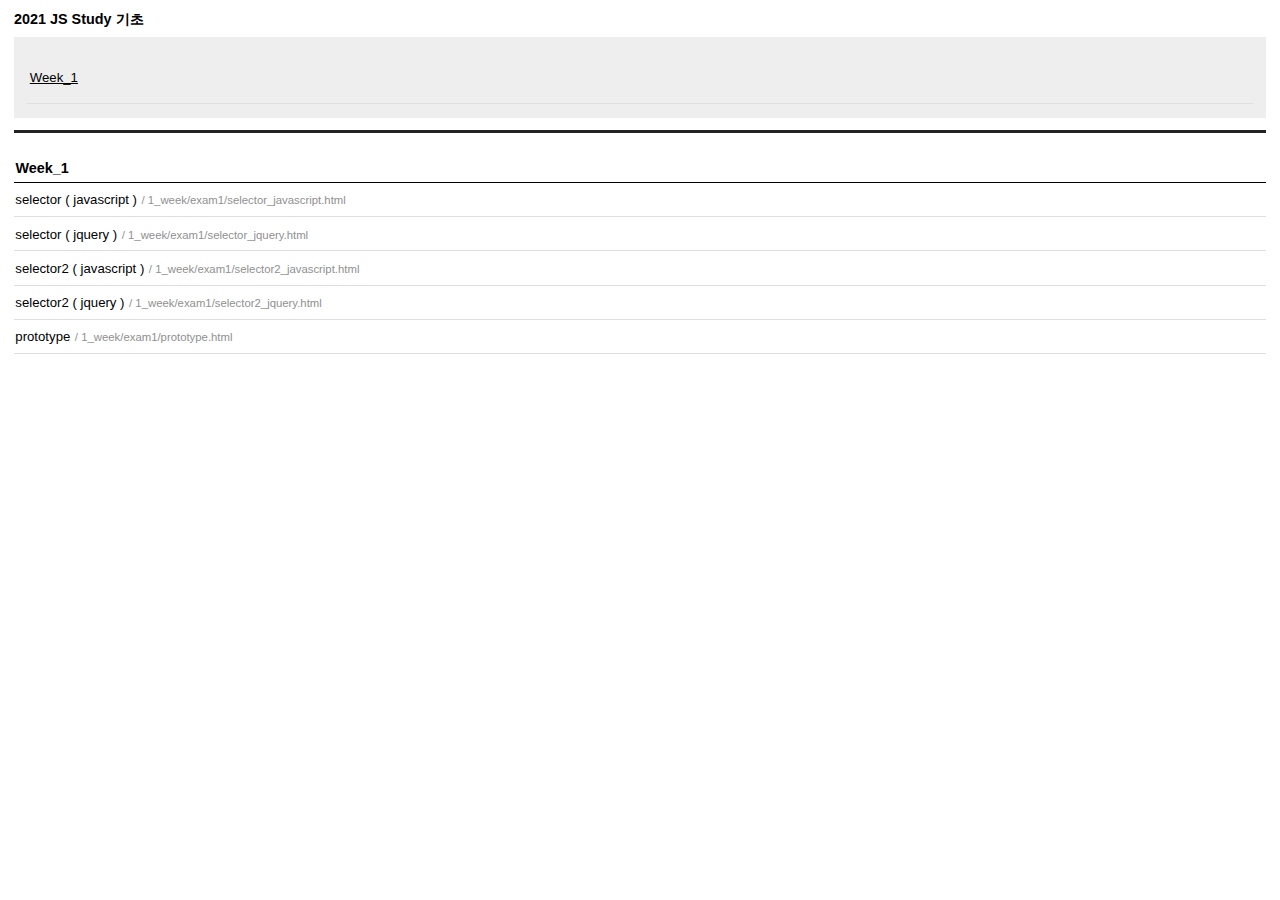
<file: index.html>
<!DOCTYPE html>
<html lang="ko">
<head>
    <meta charset="utf-8">
    <meta name="viewport" content="width=device-width,initial-scale=1.0,minimum-scale=1.0,maximum-scale=1.0,user-scalable=no">
    <title>2021 JS Study 기초</title>
<!--[if lt IE 9]>
<script type="text/javascript">
document.createElement("section");
document.createElement("nav");
document.createElement("article");
document.createElement("aside");
document.createElement("hgroup");
document.createElement("header");
document.createElement("footer");
</script>
<![endif]-->
<style>
@charset "utf-8";
body,p,h1,h2,h3,h4,h5,h6,ul,ol,li,dl,dt,dd,table,th,td,form,fieldset,legend,input,textarea,button,select{margin:0;padding:0}
body,input,textarea,select,button,table{font-size:12px;font-family:'나눔고딕',NanumGothic,'맑은 고딕','Malgun Gothic','돋움',Dotum,'굴림',Gulim,Helvetica;line-height:1.25em}
body.s,.s input,.s textarea,.s select,.s button,.s table{font-family:Helvetica}
body{position:relative;background-color:#f4f4f4;color:#000;-webkit-text-size-adjust:none}
img,fieldset{border:0}
ul,ol{list-style:none}
em,address,i{font-style:normal}
a{color:#000;text-decoration:none}
table{border-collapse:collapse}
hr{display:none !important}
.u_hc{visibility:hidden;overflow:hidden;position:absolute;left:-999em;width:0;height:0;font-size:0;line-height:0}
.u_vc,.u_skip{position:absolute;*left:-9999em;z-index:-1;font-size:4px;line-height:1px;color:transparent}
#ct{clear:both;width:100%;background-color:#fff}
#ct:after{display:block;clear:both;height:1px;margin-top:-1px;content:''}
body{padding:0 14px 30px;background-color:#fff;word-wrap:break-word;word-break:break-all}
header{padding:1em 0;border-bottom:3px solid #222}
.hd_h1{font-size:1.2em}
.hd_svc{display:block;position:absolute;top:0;right:4px;width:3em;padding:.8em 24px .7em .6em;background:url(http://static.naver.com/www/m/cm/im/bu_lk.gif) no-repeat 100% 50%;font-size:.86em;line-height:1.1em;color:#666}
.hd_wr{white-space:nowrap}
.sec_h{clear:both;padding:2em .1em .4em;border-bottom:1px solid #000;font-size:1.2em}
.sec_h2{clear:both;padding:1em .1em .4em;border-bottom:1px dotted #888;font-size:1em}
.sec_h2::before{display:inline-block;margin-right:.25em;border:2px solid transparent;border-left-color:#000;vertical-align:3px;content:''}
.status{display:inline-block;margin-left:7px;font-size:.75em;font-weight:bold;color:#ff00d8;vertical-align:top;text-decoration:underline}
ul{font-size:1.1em}
li{padding:.7em .1em .6em;border-bottom:1px solid #dfdfdf}
li a{display:block;background:url(http://static.naver.com/www/m/cm/im/bu_lk.gif) no-repeat 100% 50%;_zoom:1}
.lidv{margin-top:1px;border-top:1px solid #dfdfdf}
li span{margin-left:.4em;font-size:.86em;color:#909090}
li em{color:#c60000}
li i{font-weight:bold;color:#3399cc}
li i:before,li b:before{display:inline-block;content:'('}
li i:after,li b:after{display:inline-block;content:')'}
li b{font-weight:normal;font-size:.9em;color:#999900}
ul ul{margin-top:8px;padding-left:2.5em;border-top:1px solid #eee;font-size:1em}
ul ul li:last-child{border-bottom:0}
li li{padding-right:0;border-color:#eee}
footer{clear:both;margin:2.5em 0 4em;padding:6px 2px 2px;background:#f4f4f4;font-size:.86em;line-height:1.6em;color:#333;text-align:center}
dt,dd{display:inline;color:#333}
dt:after{display:inline;content:': '}
dd:last-of-type{display:block;color:#aaa}
.ft_a{display:inline-block;padding:2px 2px 5px;color:#16d;letter-spacing:-1px;text-decoration:underline}
.gu_table{width:100%;border-collapse:collapse}
.gu_table caption{padding:.7em 0 .6em .1em;text-align:left}
.gu_table th,.gu_table td{height:2em;padding:.1em .6em;border:1px solid #ddd;text-align:center}
.gu_table thead th{width:5em;background:#f1f1f1}
.gu_table thead th.gu_mc{width:auto}
.gu_table tbody th{color:#000}
.gu_table tbody td{color:#06e}
.gu_table tbody td.gu_mc{text-align:left}
.gu_ept{color:#ccc}
.top_menu{margin-top:10px;background:#eee;padding:1em}
.top_menu a{background:none;text-decoration:underline;padding:0.8em}
.top_menu a:first-child{padding-left:.1em}
.top{right:14px;position:absolute;color:red;font-size:11px;font-weight:bold}
.hivelab-dev,.label_new,.highlight-dev{display:inline-block;background:#000;color:#fff;margin-left:5px;padding:0 4px;border-radius:3px;font-weight:bold;font-size:10px;text-transform:uppercase;}
.label_new{background:red}
.react{background:#20232a;color:#61dbfb}
</style>
</head>
<body>
    <header role="banner">
        <h1 class="hd_h1">2021 JS Study 기초</h1>
        <ul class="top_menu">
        <li><a href="#week_1">Week_1</a></li>
        </ul>
    </header>
    <hr>
    <div id="ct">
        <section role="main">
            <h2 id="week_1" class="sec_h">Week_1</h2>
            <ul>
                <li><a href="1_week/exam1/selector_javascript.html">selector ( javascript )<span>/ 1_week/exam1/selector_javascript.html</span></a></li>
                <li><a href="1_week/exam1/selector_jquery.html">selector ( jquery )<span>/ 1_week/exam1/selector_jquery.html</span></a></li>
                <li><a href="1_week/exam1/selector2_javascript.html">selector2 ( javascript )<span>/ 1_week/exam1/selector2_javascript.html</span></a></li>
                <li><a href="1_week/exam1/selector2_jquery.html">selector2 ( jquery )<span>/ 1_week/exam1/selector2_jquery.html</span></a></li>
                <li><a href="1_week/exam1/prototype.html">prototype<span>/ 1_week/exam1/prototype.html</span></a></li>
            </ul>
        </section>
    </div>
</body>
</html>
</file>
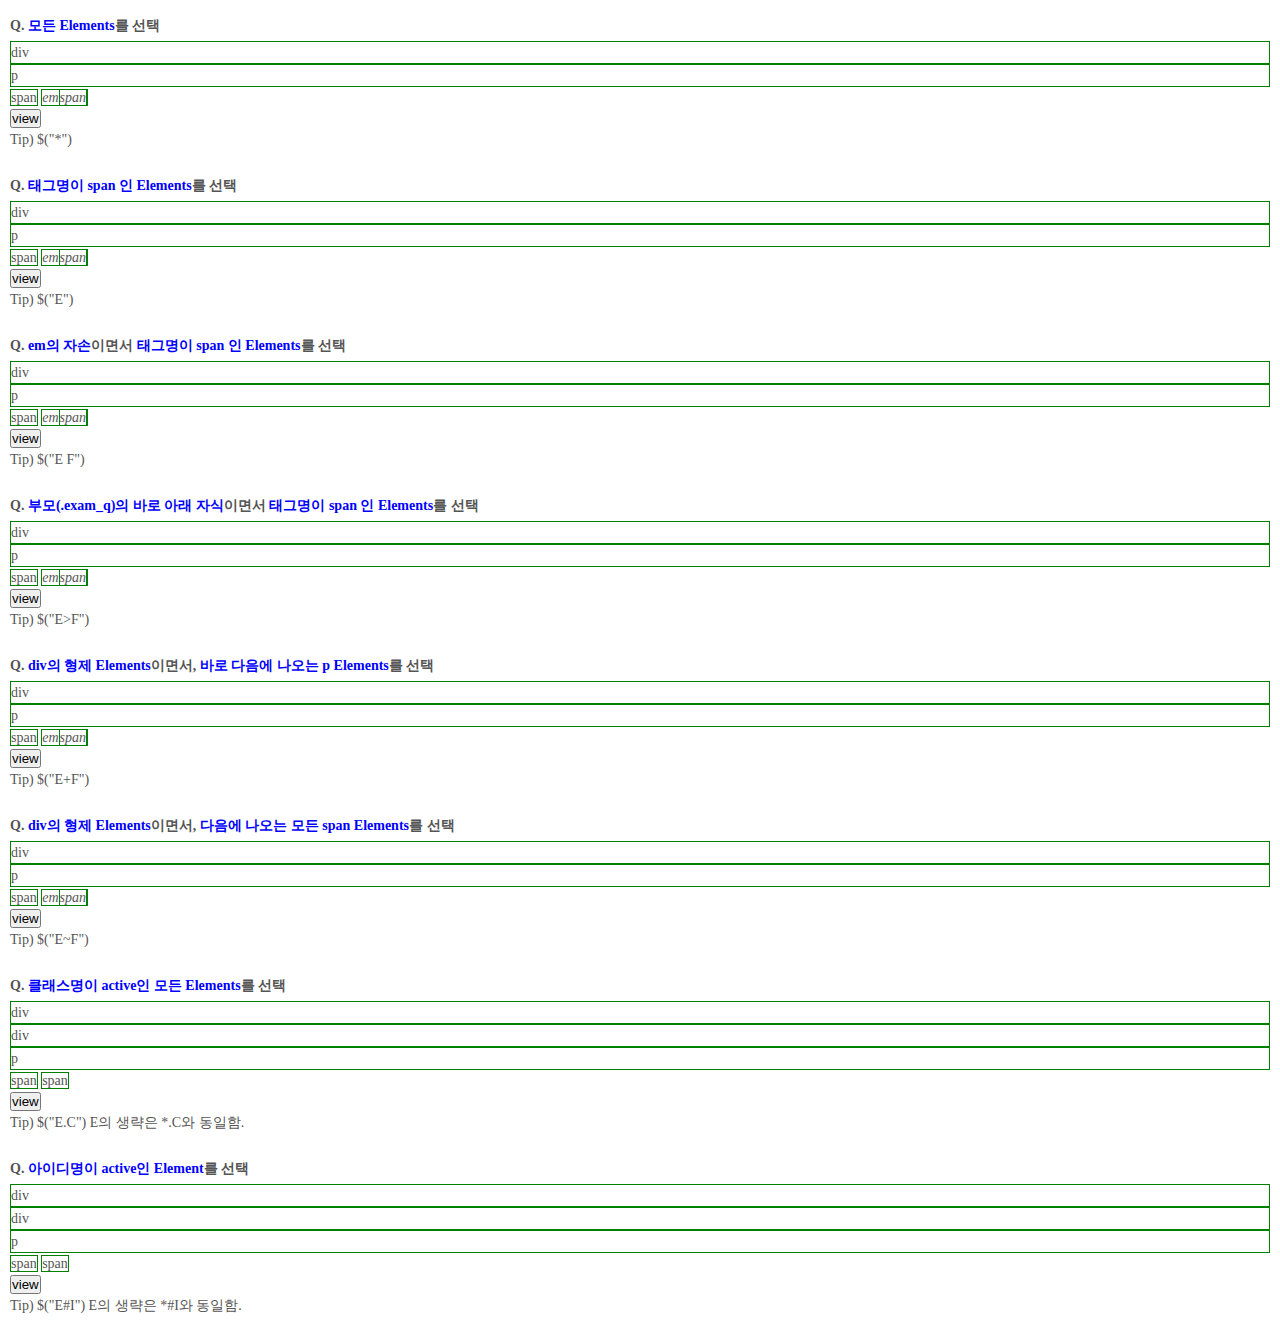
<file: 0_original/exam1/selector.html>
<!DOCTYPE html>
<html lang="ko">
<head>
<meta charset="utf-8">
<title>exam</title>
<link rel="stylesheet" href="common.css" />
<!-- <script src="http://code.jquery.com/jquery-latest.js"></script> jQuery library-->
<script>
// jQuery default
// $(document).ready(function(){

// });
// $(function(){

// });


// jQuery code
// $(function(){
// 	var examObj1 = $('.exam_wrap:eq(0)');
// 	examObj1.find('button').on('click', function(){
// 		examObj1.find('.exam_q *').css('background','yellow');
// 	});
// });

// javascript code
window.onload = function(){
	var examObj1 = document.getElementsByClassName('exam_wrap')[0];
	examObj1.getElementsByTagName('button')[0].onclick = function(){
		var examChild = examObj1.getElementsByClassName('exam_q')[0].querySelectorAll('*');
		for(var i = 0; i < examChild.length; i++){
			examChild[i].style.backgroundColor = 'yellow';
		}
	};
}
</script>
</head>
<body>
<!-- wrapper [s] -->
<div id="wrapper">
	<!-- header [s] -->
	<div id="header">
	</div>
	<!-- header [e] -->
	<hr />
	<!-- container [s] -->
	<div id="container">
		<div class="exam_wrap">
			<h1>Q. <strong class="point">모든 Elements</strong>를 선택</h1>
			<div class="exam_q"><!-- 부모 -->
				<div>div</div>
				<p>p</p>
				<span>span</span>
				<em>em<span>span</span></em>
			</div>
			<button type="button">view</button>
			<p>Tip) $("*")</p>
		</div>
		<div class="exam_wrap">
			<h1>Q. <strong class="point">태그명이 span 인 Elements</strong>를 선택</h1>
			<div class="exam_q"><!-- 부모 -->
				<div>div</div>
				<p>p</p>
				<span>span</span>
				<em>em<span>span</span></em>
			</div>
			<button type="button">view</button>
			<p>Tip) $("E")</p>
		</div>
		<div class="exam_wrap">
			<h1>Q. <strong class="point">em의 자손</strong>이면서 <strong class="point">태그명이 span 인 Elements</strong>를 선택</h1>
			<div class="exam_q"><!-- 부모 -->
				<div>div</div>
				<p>p</p>
				<span>span</span>
				<em>em<span>span</span></em>
			</div>
			<button type="button">view</button>
			<p>Tip) $("E F")</p>
		</div>
		<div class="exam_wrap">
			<h1>Q. <strong class="point">부모(.exam_q)의 바로 아래 자식</strong>이면서 <strong class="point">태그명이 span 인 Elements</strong>를 선택</h1>
			<div class="exam_q"><!-- 부모 -->
				<div>div</div>
				<p>p</p>
				<span>span</span>
				<em>em<span>span</span></em>
			</div>
			<button type="button">view</button>
			<p>Tip) $("E>F")</p>
		</div>
		<div class="exam_wrap">
			<h1>Q. <strong class="point">div의 형제 Elements</strong>이면서, <strong class="point">바로 다음에 나오는 p Elements</strong>를 선택</h1>
			<div class="exam_q"><!-- 부모 -->
				<div>div</div>
				<p>p</p>
				<span>span</span>
				<em>em<span>span</span></em>
			</div>
			<button type="button">view</button>
			<p>Tip) $("E+F")</p>
		</div>
		<div class="exam_wrap">
			<h1>Q. <strong class="point">div의 형제 Elements</strong>이면서, <strong class="point">다음에 나오는 모든 span Elements</strong>를 선택</h1>
			<div class="exam_q"><!-- 부모 -->
				<div>div</div>
				<p>p</p>
				<span>span</span>
				<em>em<span>span</span></em>
			</div>
			<button type="button">view</button>
			<p>Tip) $("E~F")</p>
		</div>
		<div class="exam_wrap">
			<h1>Q. <strong class="point">클래스명이 active인 모든 Elements</strong>를 선택</h1>
			<div class="exam_q"><!-- 부모 -->
				<div>div</div>
				<div class="active">div</div>
				<p class="active">p</p>
				<span class="active">span</span>
				<span>span</span>
			</div>
			<button type="button">view</button>
			<p>Tip) $("E.C") E의 생략은 *.C와 동일함.</p>
		</div>
		<div class="exam_wrap">
			<h1>Q. <strong class="point">아이디명이 active인 Element</strong>를 선택</h1>
			<div class="exam_q"><!-- 부모 -->
				<div id="active">div</div>
				<div class="active">div</div>
				<p class="active">p</p>
				<span class="active">span</span>
				<span>span</span>
			</div>
			<button type="button">view</button>
			<p>Tip) $("E#I") E의 생략은 *#I와 동일함.</p>
		</div>
	</div>
	<!-- container [e] -->
	<hr />
	<!-- footer [s] -->
	<div id="footer">
	</div>
	<!-- footer [e] -->
</div>
<!-- wrapper [e] -->
</body>
</html>
</file>
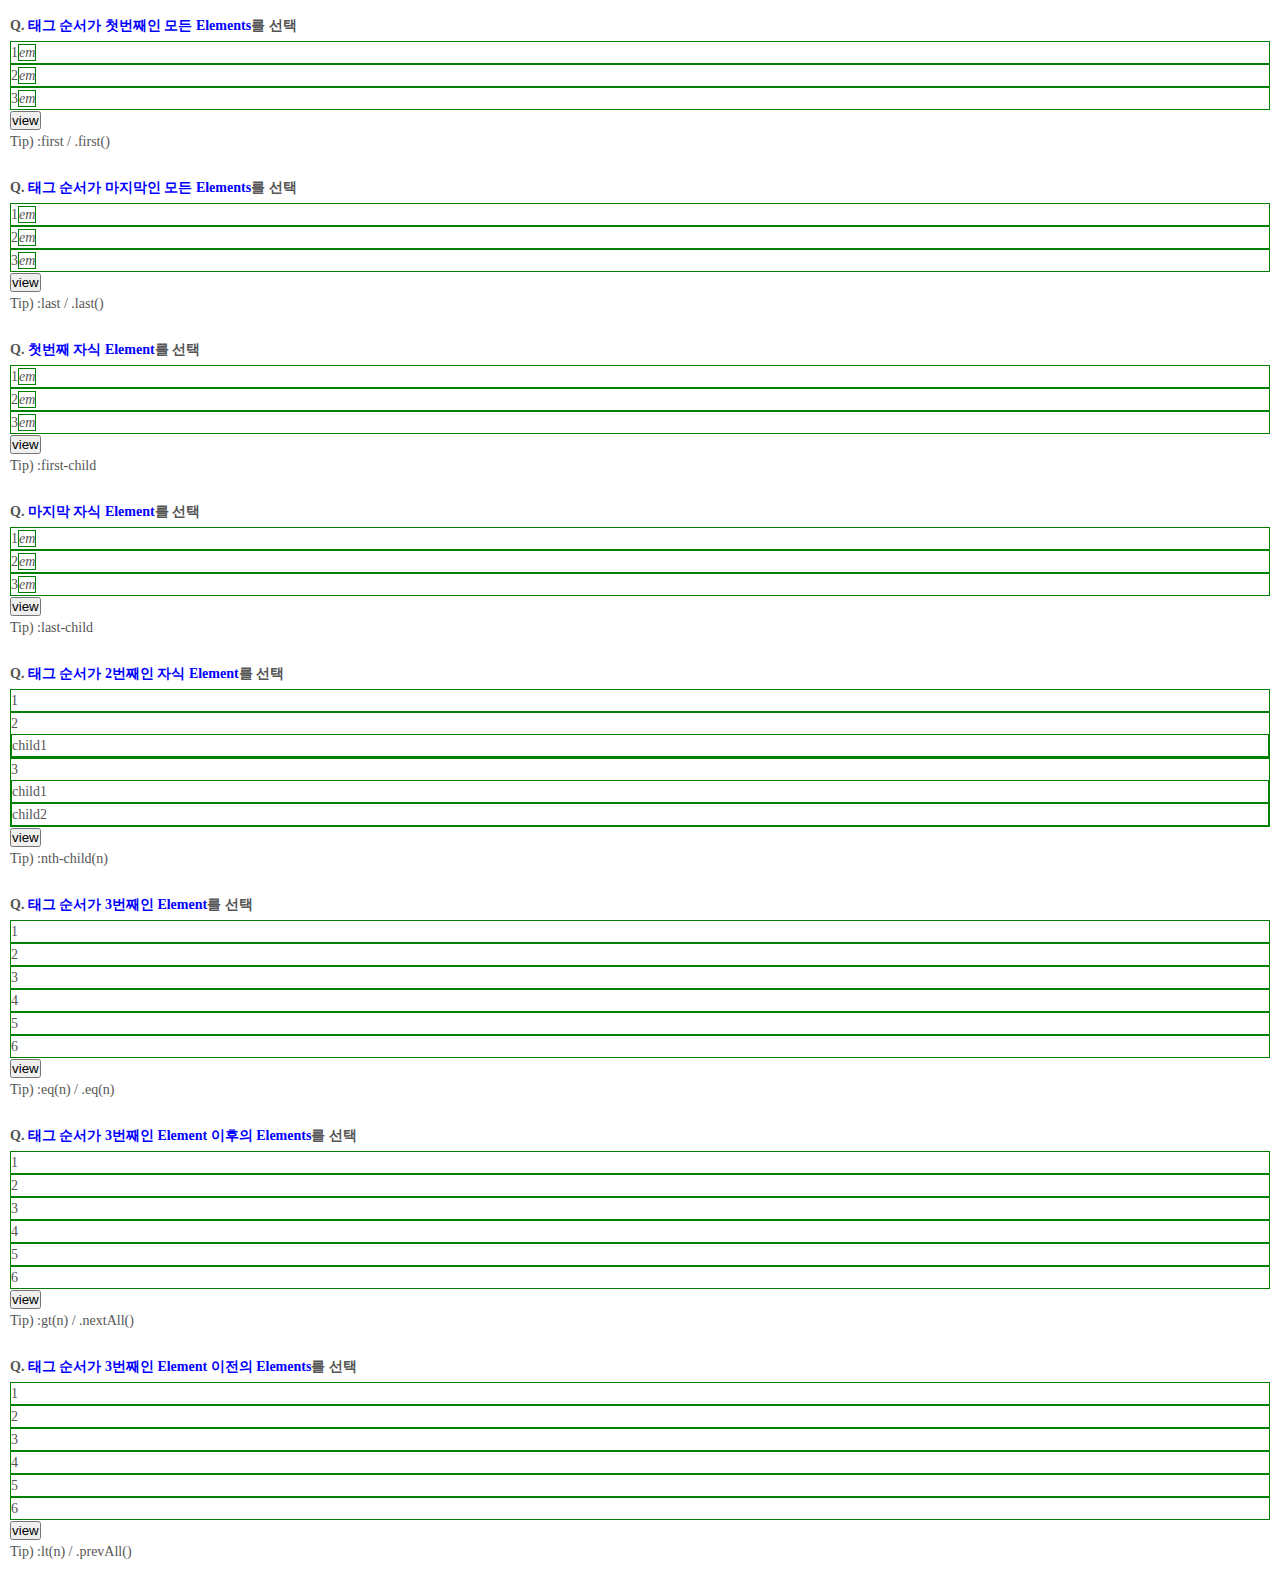
<file: 0_original/exam1/selector2.html>
<!DOCTYPE html>
<html lang="ko">
<head>
<meta charset="utf-8">
<title>exam</title>
<link rel="stylesheet" href="common.css" />
</head>
<body>
<!-- wrapper [s] -->
<div id="wrapper">
	<!-- header [s] -->
	<div id="header">
	</div>
	<!-- header [e] -->
	<hr />
	<!-- container [s] -->
	<div id="container">
		<div class="exam_wrap">
			<h1>Q. <strong class="point">태그 순서가 첫번째인 모든 Elements</strong>를 선택</h1>
			<div class="exam_q"><!-- 부모 -->
				<div>1<em>em</em></div>
				<div>2<em>em</em></div>
				<div>3<em>em</em></div>
			</div>
			<button type="button">view</button>
			<p>Tip) :first / .first()</p>
		</div>
		<div class="exam_wrap">
			<h1>Q. <strong class="point">태그 순서가 마지막인 모든 Elements</strong>를 선택</h1>
			<div class="exam_q"><!-- 부모 -->
				<div>1<em>em</em></div>
				<div>2<em>em</em></div>
				<div>3<em>em</em></div>
			</div>
			<button type="button">view</button>
			<p>Tip) :last / .last()</p>
		</div>
		<div class="exam_wrap">
			<h1>Q. <strong class="point">첫번째 자식 Element</strong>를 선택</h1>
			<div class="exam_q"><!-- 부모 -->
				<div>1<em>em</em></div>
				<div>2<em>em</em></div>
				<div>3<em>em</em></div>
			</div>
			<button type="button">view</button>
			<p>Tip) :first-child</p>
		</div>
		<div class="exam_wrap">
			<h1>Q. <strong class="point">마지막 자식 Element</strong>를 선택</h1>
			<div class="exam_q"><!-- 부모 -->
				<div>1<em>em</em></div>
				<div>2<em>em</em></div>
				<div>3<em>em</em></div>
			</div>
			<button type="button">view</button>
			<p>Tip) :last-child</p>
		</div>
		<div class="exam_wrap">
			<h1>Q. <strong class="point">태그 순서가 2번째인 자식 Element</strong>를 선택</h1>
			<div class="exam_q"><!-- 부모 -->
				<div>1</div>
				<div>2<div>child1</div></div>
				<div>3<div>child1</div><div>child2</div></div>
			</div>
			<button type="button">view</button>
			<p>Tip) :nth-child(n)</p>
		</div>
		<div class="exam_wrap">
			<h1>Q. <strong class="point">태그 순서가 3번째인 Element</strong>를 선택</h1>
			<div class="exam_q"><!-- 부모 -->
				<div>1</div>
				<div>2</div>
				<div>3</div>
				<div>4</div>
				<div>5</div>
				<div>6</div>
			</div>
			<button type="button">view</button>
			<p>Tip) :eq(n) / .eq(n)</p>
		</div>
		<div class="exam_wrap">
			<h1>Q. <strong class="point">태그 순서가 3번째인 Element 이후의 Elements</strong>를 선택</h1>
			<div class="exam_q"><!-- 부모 -->
				<div>1</div>
				<div>2</div>
				<div>3</div>
				<div>4</div>
				<div>5</div>
				<div>6</div>
			</div>
			<button type="button">view</button>
			<p>Tip) :gt(n) / .nextAll()</p>
		</div>
		<div class="exam_wrap">
			<h1>Q. <strong class="point">태그 순서가 3번째인 Element 이전의 Elements</strong>를 선택</h1>
			<div class="exam_q"><!-- 부모 -->
				<div>1</div>
				<div>2</div>
				<div>3</div>
				<div>4</div>
				<div>5</div>
				<div>6</div>
			</div>
			<button type="button">view</button>
			<p>Tip) :lt(n) / .prevAll()</p>
		</div>
	</div>
	<!-- container [e] -->
	<hr />
	<!-- footer [s] -->
	<div id="footer">
	</div>
	<!-- footer [e] -->
</div>
<!-- wrapper [e] -->
</body>
</html>
</file>
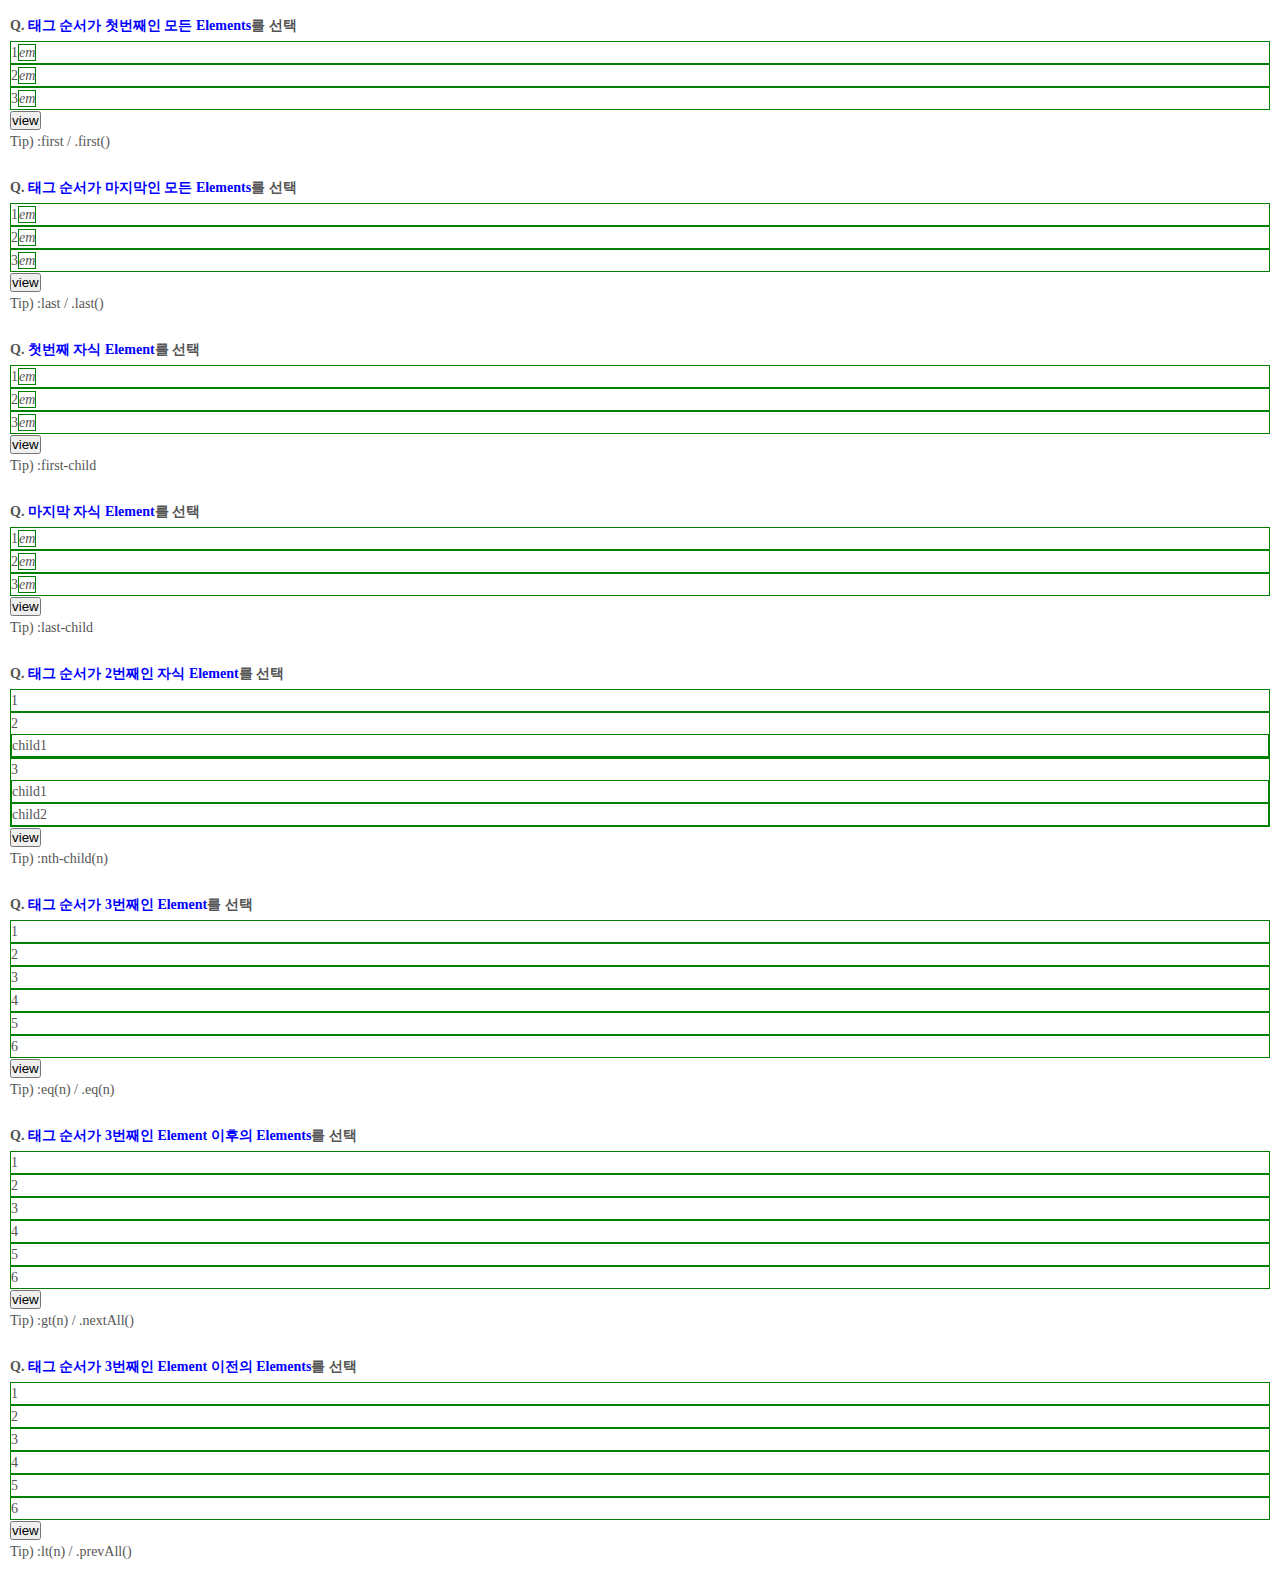
<file: 1_week/exam1/selector2_javascript.html>
<!DOCTYPE html>
<html lang="ko">
<head>
<meta charset="utf-8">
<title>exam</title>
<link rel="stylesheet" href="common.css" />
<script>
// javascript code
window.onload = function() {

	// Exam1. 태그 순서가 첫번째인 모든 Elements를 선택
	var examObj1 = document.getElementsByClassName('exam_wrap')[0];
	examObj1.getElementsByTagName('button')[0].onclick = function() {
		// var examChild = examObj1.getElementsByClassName('exam_q')[0].querySelectorAll('*')[0];
		var examChild = examObj1.getElementsByClassName('exam_q')[0].firstElementChild;
		examChild.style.backgroundColor = 'yellow';
	}
	
	// // Exam2. 태그 순서가 마지막인 모든 Elements를 선택
	var examObj2 = document.getElementsByClassName('exam_wrap')[1];
	examObj2.getElementsByTagName('button')[0].onclick = function() {
		var examChild = examObj2.getElementsByClassName('exam_q')[0].querySelectorAll('*');
		var examChildLength = examChild.length;
		examChild[examChildLength-1].style.backgroundColor = 'yellow';
	}

	// // Exam3. 첫번째 자식 Element를 선택
	var examObj3 = document.getElementsByClassName('exam_wrap')[2];
	examObj3.getElementsByTagName('button')[0].onclick = function() {
		var examChild = examObj3.getElementsByClassName('exam_q')[0].querySelectorAll(':first-child');
		for(var i = 0 ; i < examChild.length ; i++) {
			examChild[i].style.backgroundColor = 'yellow';
		}
	}

	// // Exam4. 마지막 자식 Element를 선택
	var examObj4 = document.getElementsByClassName('exam_wrap')[3];
	examObj4.getElementsByTagName('button')[0].onclick = function() {
		var examChild = examObj4.getElementsByClassName('exam_q')[0].querySelectorAll(':last-child');
		for(var i = 0 ; i < examChild.length ; i++) {
			examChild[i].style.backgroundColor = 'yellow';
		}
	}

	// Exam5. 태그 순서가 2번째인 자식 Element를 선택
	var examObj5 = document.getElementsByClassName('exam_wrap')[4];
	examObj5.getElementsByTagName('button')[0].onclick = function() {
		var examChild = examObj5.getElementsByClassName('exam_q')[0].querySelectorAll(':nth-child(2)');
		for(var i = 0 ; i < examChild.length ; i++) {
			examChild[i].style.backgroundColor = 'yellow';
		}
	}

	// Exam6. 태그 순서가 3번째인 Element를 선택
	var examObj6 = document.getElementsByClassName('exam_wrap')[5];
	examObj6.getElementsByTagName('button')[0].onclick = function() {
		var targetNum = 3;
		// var examChild = examObj6.getElementsByClassName('exam_q')[0].children[targetNum-1];
		var examChild = examObj6.getElementsByClassName('exam_q')[0].querySelectorAll('*')[targetNum-1];
		examChild.style.backgroundColor = 'yellow';
	}

	// Exam7. 태그 순서가 3번째인 Element 이후의 Elements를 선택
	var examObj7 = document.getElementsByClassName('exam_wrap')[6];
	examObj7.getElementsByTagName('button')[0].onclick = function() {
		var targetNum = 3;
		var examChild = examObj7.getElementsByClassName('exam_q')[0].querySelectorAll('*');
		for(var i = targetNum ; i < examChild.length ; i++) {
			examChild[i].style.backgroundColor = 'yellow';
		}
	}

	// Exam8. 태그 순서가 3번째인 Element 이전의 Elements를 선택
	var examObj8 = document.getElementsByClassName('exam_wrap')[7];
	examObj8.getElementsByTagName('button')[0].onclick = function() {
		var targetNum = 3;
		var examChild = examObj8.getElementsByClassName('exam_q')[0].children;
		for(var i = 0; i < targetNum-1 ; i++) {
			examChild[i].style.backgroundColor = 'yellow';
		}
	}

}
</script>
</head>
<body>
<!-- wrapper [s] -->
<div id="wrapper">
	<!-- header [s] -->
	<div id="header">
	</div>
	<!-- header [e] -->
	<hr />
	<!-- container [s] -->
	<div id="container">
		<div class="exam_wrap">
			<h1>Q. <strong class="point">태그 순서가 첫번째인 모든 Elements</strong>를 선택</h1>
			<div class="exam_q"><!-- 부모 -->
				<div>1<em>em</em></div>
				<div>2<em>em</em></div>
				<div>3<em>em</em></div>
			</div>
			<button type="button">view</button>
			<p>Tip) :first / .first()</p>
		</div>
		<div class="exam_wrap">
			<h1>Q. <strong class="point">태그 순서가 마지막인 모든 Elements</strong>를 선택</h1>
			<div class="exam_q"><!-- 부모 -->
				<div>1<em>em</em></div>
				<div>2<em>em</em></div>
				<div>3<em>em</em></div>
			</div>
			<button type="button">view</button>
			<p>Tip) :last / .last()</p>
		</div>
		<div class="exam_wrap">
			<h1>Q. <strong class="point">첫번째 자식 Element</strong>를 선택</h1>
			<div class="exam_q"><!-- 부모 -->
				<div>1<em>em</em></div>
				<div>2<em>em</em></div>
				<div>3<em>em</em></div>
			</div>
			<button type="button">view</button>
			<p>Tip) :first-child</p>
		</div>
		<div class="exam_wrap">
			<h1>Q. <strong class="point">마지막 자식 Element</strong>를 선택</h1>
			<div class="exam_q"><!-- 부모 -->
				<div>1<em>em</em></div>
				<div>2<em>em</em></div>
				<div>3<em>em</em></div>
			</div>
			<button type="button">view</button>
			<p>Tip) :last-child</p>
		</div>
		<div class="exam_wrap">
			<h1>Q. <strong class="point">태그 순서가 2번째인 자식 Element</strong>를 선택</h1>
			<div class="exam_q"><!-- 부모 -->
				<div>1</div>
				<div>2<div>child1</div></div>
				<div>3<div>child1</div><div>child2</div></div>
			</div>
			<button type="button">view</button>
			<p>Tip) :nth-child(n)</p>
		</div>
		<div class="exam_wrap">
			<h1>Q. <strong class="point">태그 순서가 3번째인 Element</strong>를 선택</h1>
			<div class="exam_q"><!-- 부모 -->
				<div>1</div>
				<div>2</div>
				<div>3</div>
				<div>4</div>
				<div>5</div>
				<div>6</div>
			</div>
			<button type="button">view</button>
			<p>Tip) :eq(n) / .eq(n)</p>
		</div>
		<div class="exam_wrap">
			<h1>Q. <strong class="point">태그 순서가 3번째인 Element 이후의 Elements</strong>를 선택</h1>
			<div class="exam_q"><!-- 부모 -->
				<div>1</div>
				<div>2</div>
				<div>3</div>
				<div>4</div>
				<div>5</div>
				<div>6</div>
			</div>
			<button type="button">view</button>
			<p>Tip) :gt(n) / .nextAll()</p>
		</div>
		<div class="exam_wrap">
			<h1>Q. <strong class="point">태그 순서가 3번째인 Element 이전의 Elements</strong>를 선택</h1>
			<div class="exam_q"><!-- 부모 -->
				<div>1</div>
				<div>2</div>
				<div>3</div>
				<div>4</div>
				<div>5</div>
				<div>6</div>
			</div>
			<button type="button">view</button>
			<p>Tip) :lt(n) / .prevAll()</p>
		</div>
	</div>
	<!-- container [e] -->
	<hr />
	<!-- footer [s] -->
	<div id="footer">
	</div>
	<!-- footer [e] -->
</div>
<!-- wrapper [e] -->
</body>
</html>
</file>
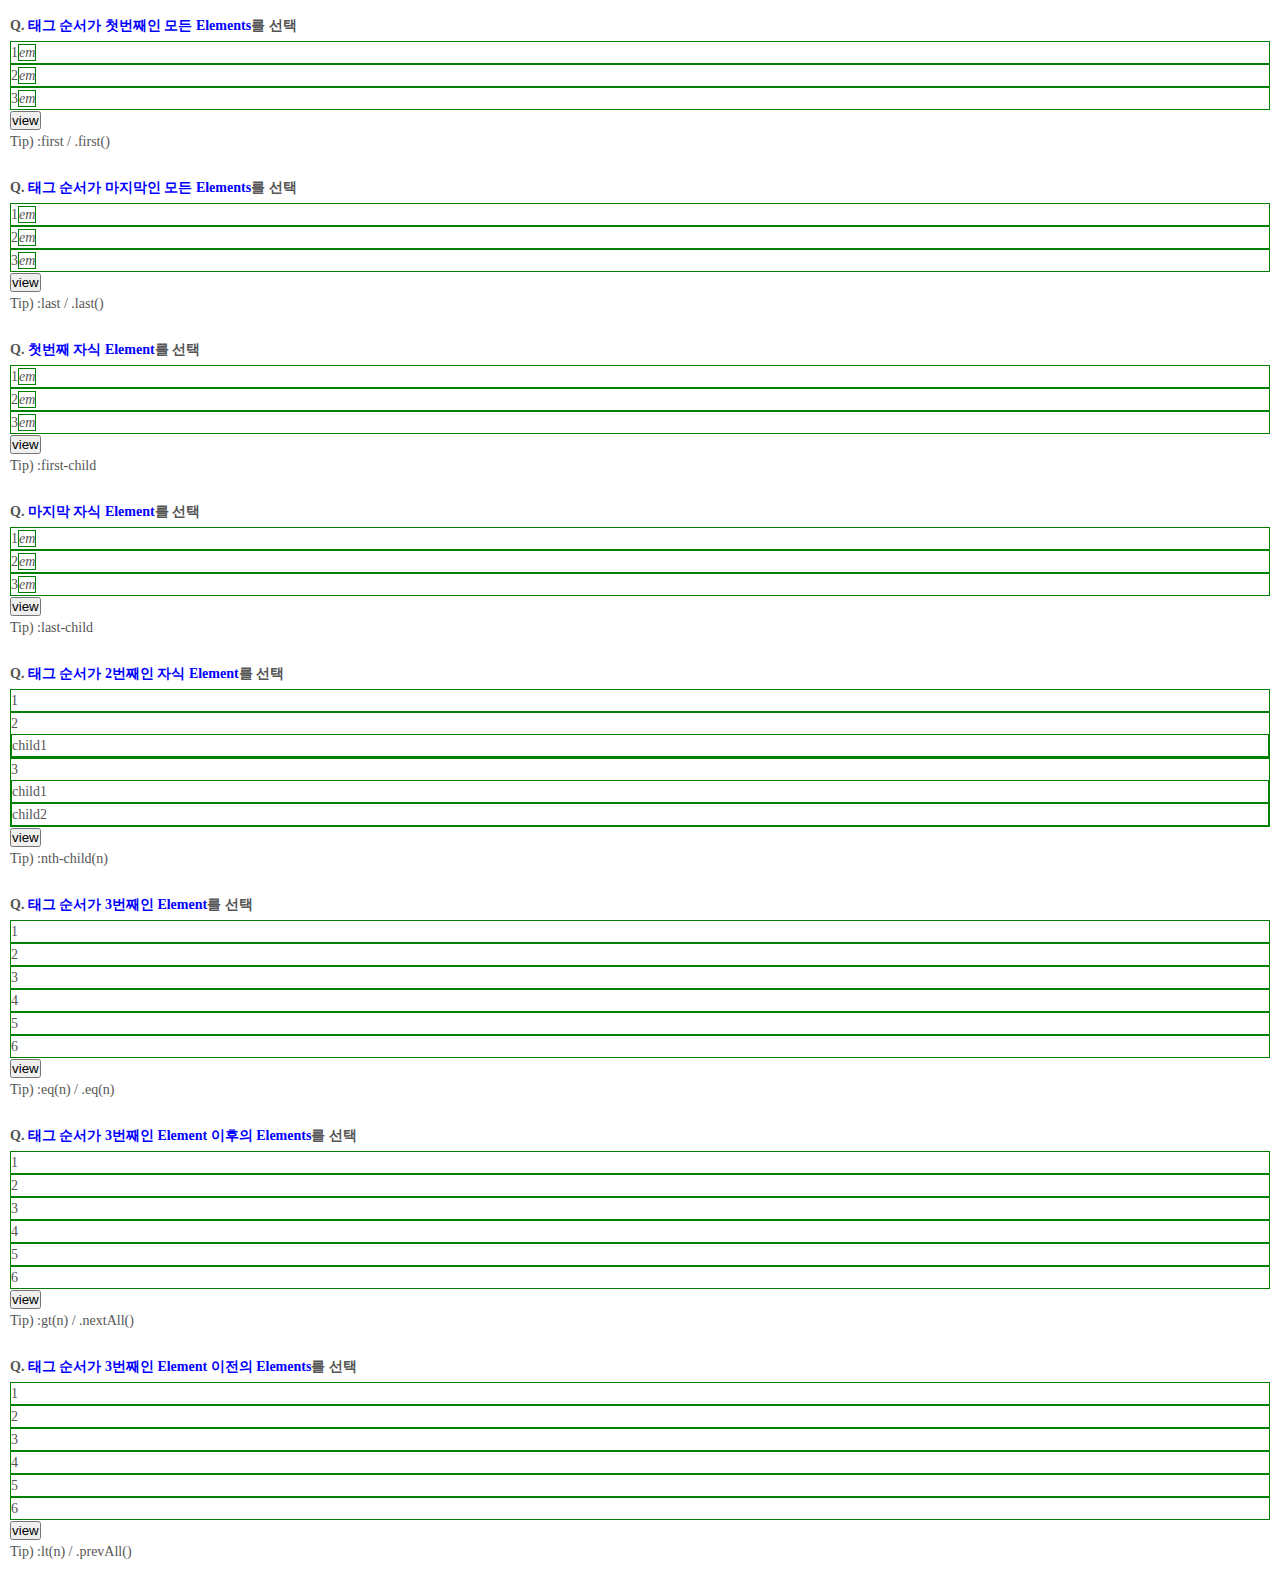
<file: 1_week/exam1/selector2_jquery.html>
<!DOCTYPE html>
<html lang="ko">
<head>
<meta charset="utf-8">
<title>exam</title>
<link rel="stylesheet" href="common.css" />
<!-- <script src="http://code.jquery.com/jquery-latest.js"></script> --><!--jQuery library-->
<script src="https://code.jquery.com/jquery-1.12.4.min.js"></script> <!--jQuery library-->
<script>
// jQuery code
$(function(){

	// Exam1. 태그 순서가 첫번째인 모든 Elements를 선택
	var examObj1 = $('.exam_wrap:eq(0)');
	examObj1.find('button').on('click', function(){
		// examObj1.find('.exam_q :first').css('background', 'yellow');
		examObj1.find('.exam_q').children().first().css('background', 'yellow');
	});

	// // Exam2. 태그 순서가 마지막인 모든 Elements를 선택
	var examObj2 = $('.exam_wrap:eq(1)');
	examObj2.find('button').on('click', function(){
		// examObj2.find('.exam_q *').last().css('background','yellow');
		examObj2.find('.exam_q :last').css('background','yellow');
	});

	// Exam3. 첫번째 자식 Element를 선택
	var examObj3 = $('.exam_wrap:eq(2)');
	examObj3.find('button').on('click', function(){
		examObj3.find('.exam_q :first-child').css('background', 'yellow');
	});

	// Exam4. 마지막 자식 Element를 선택
	var examObj4 = $('.exam_wrap:eq(3)');
	examObj4.find('button').on('click', function(){
		examObj4.find('.exam_q :last-child').css('background','yellow');
	});

	// Exam5. 태그 순서가 2번째인 자식 Element를 선택
	var examObj5 = $('.exam_wrap:eq(4)');
	examObj5.find('button').on('click', function(){
		examObj5.find('.exam_q :nth-child(2)').css('background','yellow');
	});

	// Exam6. 태그 순서가 3번째인 Element를 선택
	var examObj6 = $('.exam_wrap:eq(5)');
	examObj6.find('button').on('click', function(){
		var targetNum = 3;
		// examObj6.find('.exam_q :nth-child('+targetNum+')').css('background','yellow');
		examObj6.find('.exam_q').children().eq(targetNum-1).css('background','yellow');
	});

	// Exam7. 태그 순서가 3번째인 Element 이후의 Elements를 선택
	var examObj7 = $('.exam_wrap:eq(6)');
	examObj7.find('button').on('click', function(){
		var targetNum = 3;
		// examObj7.find('.exam_q :nth-child(n+4)').css('background','yellow');
		// examObj7.find('.exam_q :gt('+(targetNum-1)+')').css('background','yellow');
		examObj7.find('.exam_q').children().eq(targetNum-1).nextAll().css('background','yellow');
	});

	// Exam8. 태그 순서가 3번째인 Element 이전의 Elements를 선택
	var examObj8 = $('.exam_wrap:eq(7)');
	examObj8.find('button').on('click', function(){
		var targetNum = 3;
		// examObj8.find('.exam_q :nth-child(-n+2)').css('background','yellow');
		// examObj8.find('.exam_q :lt('+(targetNum-1)+')').css('background','yellow');
		examObj8.find('.exam_q').children().eq(targetNum-1).prevAll().css('background','yellow');
	});
});
</script>
</head>
<body>
<!-- wrapper [s] -->
<div id="wrapper">
	<!-- header [s] -->
	<div id="header">
	</div>
	<!-- header [e] -->
	<hr />
	<!-- container [s] -->
	<div id="container">
		<div class="exam_wrap">
			<h1>Q. <strong class="point">태그 순서가 첫번째인 모든 Elements</strong>를 선택</h1>
			<div class="exam_q"><!-- 부모 -->
				<div>1<em>em</em></div>
				<div>2<em>em</em></div>
				<div>3<em>em</em></div>
			</div>
			<button type="button">view</button>
			<p>Tip) :first / .first()</p>
		</div>
		<div class="exam_wrap">
			<h1>Q. <strong class="point">태그 순서가 마지막인 모든 Elements</strong>를 선택</h1>
			<div class="exam_q"><!-- 부모 -->
				<div>1<em>em</em></div>
				<div>2<em>em</em></div>
				<div>3<em>em</em></div>
			</div>
			<button type="button">view</button>
			<p>Tip) :last / .last()</p>
		</div>
		<div class="exam_wrap">
			<h1>Q. <strong class="point">첫번째 자식 Element</strong>를 선택</h1>
			<div class="exam_q"><!-- 부모 -->
				<div>1<em>em</em></div>
				<div>2<em>em</em></div>
				<div>3<em>em</em></div>
			</div>
			<button type="button">view</button>
			<p>Tip) :first-child</p>
		</div>
		<div class="exam_wrap">
			<h1>Q. <strong class="point">마지막 자식 Element</strong>를 선택</h1>
			<div class="exam_q"><!-- 부모 -->
				<div>1<em>em</em></div>
				<div>2<em>em</em></div>
				<div>3<em>em</em></div>
			</div>
			<button type="button">view</button>
			<p>Tip) :last-child</p>
		</div>
		<div class="exam_wrap">
			<h1>Q. <strong class="point">태그 순서가 2번째인 자식 Element</strong>를 선택</h1>
			<div class="exam_q"><!-- 부모 -->
				<div>1</div>
				<div>2<div>child1</div></div>
				<div>3<div>child1</div><div>child2</div></div>
			</div>
			<button type="button">view</button>
			<p>Tip) :nth-child(n)</p>
		</div>
		<div class="exam_wrap">
			<h1>Q. <strong class="point">태그 순서가 3번째인 Element</strong>를 선택</h1>
			<div class="exam_q"><!-- 부모 -->
				<div>1</div>
				<div>2</div>
				<div>3</div>
				<div>4</div>
				<div>5</div>
				<div>6</div>
			</div>
			<button type="button">view</button>
			<p>Tip) :eq(n) / .eq(n)</p>
		</div>
		<div class="exam_wrap">
			<h1>Q. <strong class="point">태그 순서가 3번째인 Element 이후의 Elements</strong>를 선택</h1>
			<div class="exam_q"><!-- 부모 -->
				<div>1</div>
				<div>2</div>
				<div>3</div>
				<div>4</div>
				<div>5</div>
				<div>6</div>
			</div>
			<button type="button">view</button>
			<p>Tip) :gt(n) / .nextAll()</p>
		</div>
		<div class="exam_wrap">
			<h1>Q. <strong class="point">태그 순서가 3번째인 Element 이전의 Elements</strong>를 선택</h1>
			<div class="exam_q"><!-- 부모 -->
				<div>1</div>
				<div>2</div>
				<div>3</div>
				<div>4</div>
				<div>5</div>
				<div>6</div>
			</div>
			<button type="button">view</button>
			<p>Tip) :lt(n) / .prevAll()</p>
		</div>
	</div>
	<!-- container [e] -->
	<hr />
	<!-- footer [s] -->
	<div id="footer">
	</div>
	<!-- footer [e] -->
</div>
<!-- wrapper [e] -->
</body>
</html>
</file>
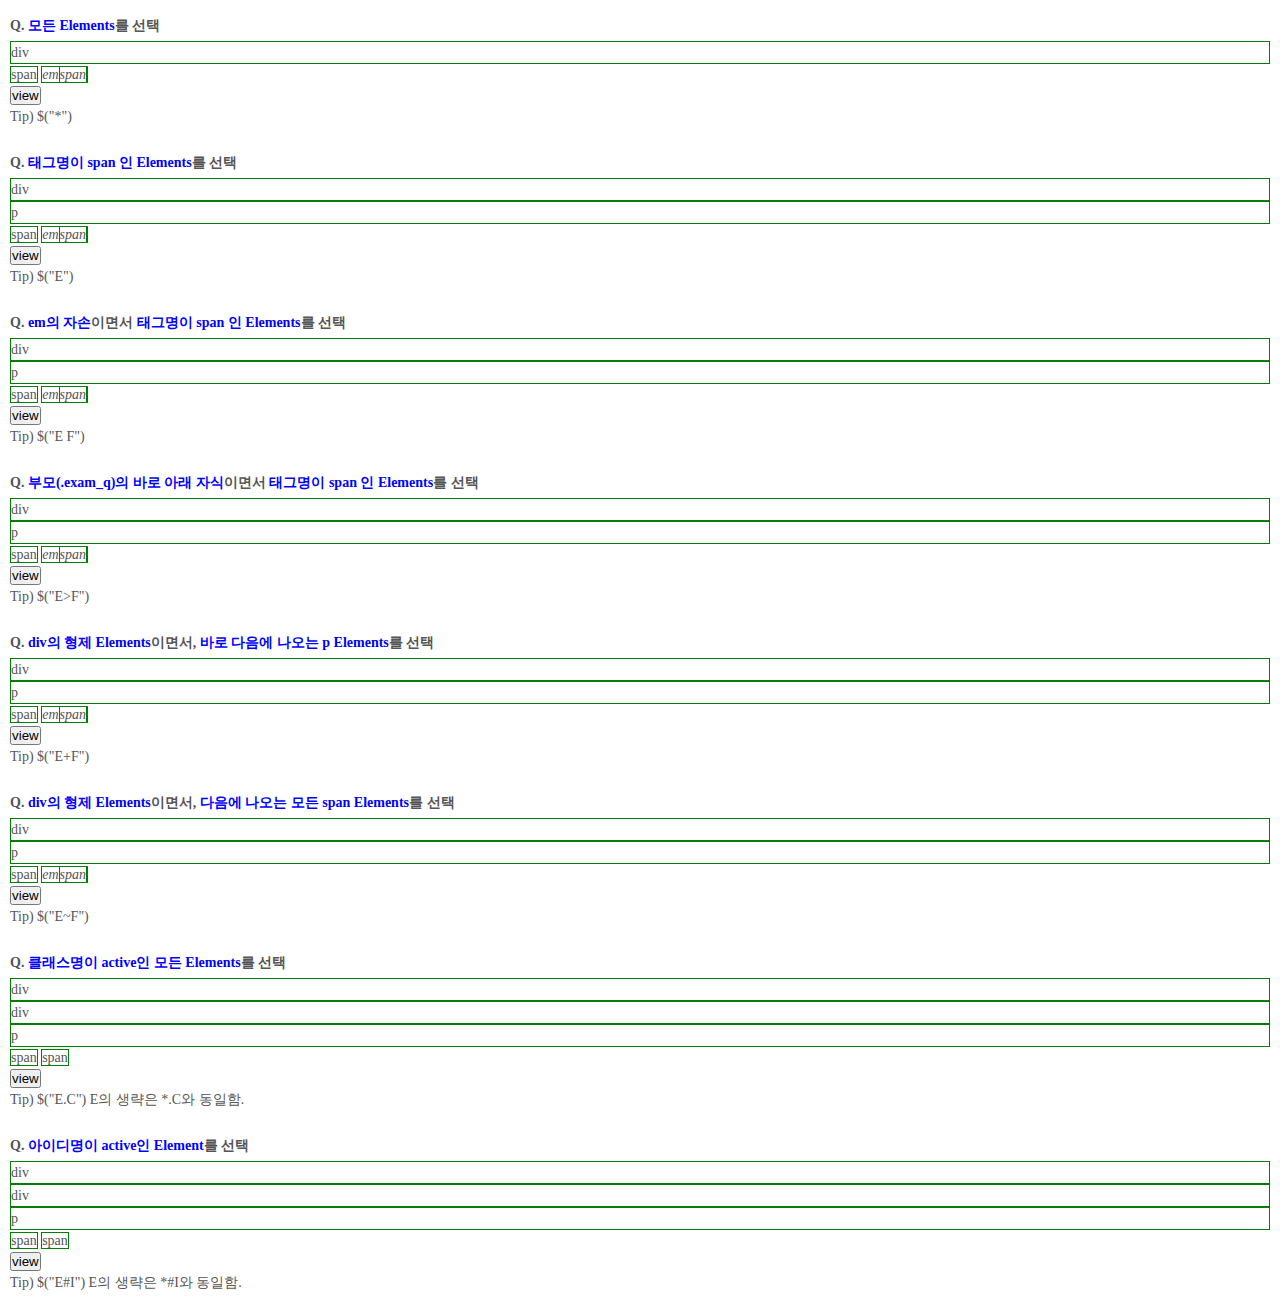
<file: 1_week/exam1/selector_javascript.html>
<!DOCTYPE html>
<html lang="ko">
<head>
<meta charset="utf-8">
<title>exam</title>
<link rel="stylesheet" href="common.css" />
<!-- <script src="http://code.jquery.com/jquery-latest.js"></script> jQuery library-->
<script>

window.onload = function() {

	// Exam1. 모든 Elements를 선택
	var examObj1 = document.getElementsByClassName('exam_wrap')[0];
	examObj1.getElementsByTagName('button')[0].onclick = function() {
		var examChild = examObj1.getElementsByClassName('exam_q')[0].querySelectorAll('*');
		for(var i = 0 ; i < examChild.length ; i++) {
			examChild[i].style.backgroundColor = 'yellow';
		}
	}

	// Exam2. 태그명이 span 인 Elements를 선택
	var examObj2 = document.getElementsByClassName('exam_wrap')[1];
	examObj2.getElementsByTagName('button')[0].onclick = function() {
		// var examChild = examObj2.getElementsByClassName('exam_q')[0].getElementsByTagName('span');
		var examChild = examObj2.getElementsByClassName('exam_q')[0].querySelectorAll('span');
		for(var i = 0 ; i < examChild.length ; i++) {
			examChild[i].style.backgroundColor = 'yellow';
		}
	}

	// Exam3. em의 자손이면서 태그명이 span 인 Elements를 선택
	var examObj3 = document.getElementsByClassName('exam_wrap')[2];
	examObj3.getElementsByTagName('button')[0].onclick = function() {
		// var examChild = examObj3.getElementsByClassName('exam_q')[0].getElementsByTagName('em');
		// for(var i = 0 ; i < examChild.length ; i++) {
		// 	examEmChild = examChild[i].getElementsByTagName('span');
		// 	for(var j = 0 ; j < examEmChild.length ; j++) {
		// 		examEmChild[j].style.backgroundColor = 'yellow';
		// 	}
		// }
		var examChild = examObj3.getElementsByClassName('exam_q')[0].querySelectorAll('em span');
		for(var i = 0 ; i < examChild.length ; i++) {
			examChild[i].style.backgroundColor = 'yellow';
		}
	}

	// Exam4. 부모(.exam_q)의 바로 아래 자식이면서 태그명이 span 인 Elements를 선택
	var examObj4 = document.getElementsByClassName('exam_wrap')[3];
	examObj4.getElementsByTagName('button')[0].onclick = function() {
		// var examChild = examObj4.getElementsByClassName('exam_q')[0].children;
		// for (var i = 0 ; i < examChild.length ; i++) {
		// 	if(examChild[i].nodeName.toLowerCase() === 'span') examChild[i].style.backgroundColor = 'yellow';
		// }
		var examChild = examObj4.querySelectorAll('.exam_q > span');
		for(var i = 0 ; i < examChild.length ; i++) {
			examChild[i].style.backgroundColor = 'yellow';
		}
	}
	//책갈피

	// Exam5. div의 형제 Elements이면서, 바로 다음에 나오는 p Elements를 선택
	var examObj5 = document.getElementsByClassName('exam_wrap')[4];
	examObj5.getElementsByTagName('button')[0].onclick = function() {
		// var examChild = examObj5.getElementsByClassName('exam_q')[0].children;
		// for(var i = 0 ; i < examChild.length ; i++) {
		// 	if ((examChild[i].nodeName.toLowerCase() === 'div') && (examChild[i].nextElementSibling.nodeName.toLowerCase() === 'p')) examChild[i+1].style.backgroundColor = 'yellow';
		// }
		var examChild = examObj5.getElementsByClassName('exam_q')[0].querySelectorAll('div + p');
		for(var i = 0 ; i < examChild.length ; i++) {
			examChild[i].style.backgroundColor = 'yellow';
		}
	}

	// Exam6. div의 형제 Elements이면서, 다음에 나오는 모든 span Elements를 선택
	var examObj6 = document.getElementsByClassName('exam_wrap')[5];
	examObj6.getElementsByTagName('button')[0].onclick = function() {
		// var examChild = examObj6.getElementsByClassName('exam_q')[0].children;
		// var currCheck = false;
		// for (var i = 0 ; i < examChild.length ; i++) {
		// 	if (examChild[i].nodeName.toLowerCase() === 'div') currCheck = true;
		// 	if (currCheck === true && examChild[i].nodeName.toLowerCase() === 'span') examChild[i].style.backgroundColor = 'yellow';;
		// }
		var examChild = examObj6.getElementsByClassName('exam_q')[0].querySelectorAll('div ~ span');
		for(var i = 0 ; i < examChild.length ; i++) {
			examChild[i].style.backgroundColor = 'yellow';
		}
	}

	// Exam7. 클래스명이 active인 모든 Elements를 선택
	var examObj7 = document.getElementsByClassName('exam_wrap')[6];
	examObj7.getElementsByTagName('button')[0].onclick = function() {
		// var examChild = examObj7.getElementsByClassName('exam_q')[0].getElementsByClassName('active');
		var examChild = examObj7.getElementsByClassName('exam_q')[0].querySelectorAll('.active');
		for(var i = 0 ; i < examChild.length ; i++) {
			examChild[i].style.backgroundColor = 'yellow';
		}
	}

	// Exam8. 아이디명이 active인 Element를 선택
	var examObj8 = document.getElementsByClassName('exam_wrap')[7];
	examObj8.getElementsByTagName('button')[0].onclick = function() {
		// var examChild = document.getElementById('active');
		// examChild.style.backgroundColor = 'yellow';
		var examChild = examObj8.getElementsByClassName('exam_q')[0].querySelectorAll('#active');
		for(var i = 0 ; i < examChild.length ; i++) {
			examChild[i].style.backgroundColor = 'yellow';
		}
	}
}
</script>
</head>
<body>
<!-- wrapper [s] -->
<div id="wrapper">
	<!-- header [s] -->
	<div id="header">
	</div>
	<!-- header [e] -->
	<hr />
	<!-- container [s] -->
	<div id="container">
		<div class="exam_wrap">
			<h1>Q. <strong class="point">모든 Elements</strong>를 선택</h1>
			<div class="exam_q"><!-- 부모 -->
				<div>div</div>
			
				<span>span</span>
				<em>em<span>span</span></em>
			</div>
			<button type="button">view</button>
			<p>Tip) $("*")</p>
		</div>
		<div class="exam_wrap">
			<h1>Q. <strong class="point">태그명이 span 인 Elements</strong>를 선택</h1>
			<div class="exam_q"><!-- 부모 -->
				<div>div</div>
				<p>p</p>
				<span>span</span>
				<em>em<span>span</span></em>
			</div>
			<button type="button">view</button>
			<p>Tip) $("E")</p>
		</div>
		<div class="exam_wrap">
			<h1>Q. <strong class="point">em의 자손</strong>이면서 <strong class="point">태그명이 span 인 Elements</strong>를 선택</h1>
			<div class="exam_q"><!-- 부모 -->
				<div>div</div>
				<p>p</p>
				<span>span</span>
				<em>em<span>span</span></em>
			</div>
			<button type="button">view</button>
			<p>Tip) $("E F")</p>
		</div>
		<div class="exam_wrap">
			<h1>Q. <strong class="point">부모(.exam_q)의 바로 아래 자식</strong>이면서 <strong class="point">태그명이 span 인 Elements</strong>를 선택</h1>
			<div class="exam_q"><!-- 부모 -->
				<div>div</div>
				<p>p</p>
				<span>span</span>
				<em>em<span>span</span></em>
			</div>
			<button type="button">view</button>
			<p>Tip) $("E>F")</p>
		</div>
		<div class="exam_wrap">
			<h1>Q. <strong class="point">div의 형제 Elements</strong>이면서, <strong class="point">바로 다음에 나오는 p Elements</strong>를 선택</h1>
			<div class="exam_q"><!-- 부모 -->
				<div>div</div>
				<p>p</p>
				<span>span</span>
				<em>em<span>span</span></em>
			</div>
			<button type="button">view</button>
			<p>Tip) $("E+F")</p>
		</div>
		<div class="exam_wrap">
			<h1>Q. <strong class="point">div의 형제 Elements</strong>이면서, <strong class="point">다음에 나오는 모든 span Elements</strong>를 선택</h1>
			<div class="exam_q"><!-- 부모 -->
				<div>div</div>
				<p>p</p>
				<span>span</span>
				<em>em<span>span</span></em>
			</div>
			<button type="button">view</button>
			<p>Tip) $("E~F")</p>
		</div>
		<div class="exam_wrap">
			<h1>Q. <strong class="point">클래스명이 active인 모든 Elements</strong>를 선택</h1>
			<div class="exam_q"><!-- 부모 -->
				<div>div</div>
				<div class="active">div</div>
				<p class="active">p</p>
				<span class="active">span</span>
				<span>span</span>
			</div>
			<button type="button">view</button>
			<p>Tip) $("E.C") E의 생략은 *.C와 동일함.</p>
		</div>
		<div class="exam_wrap">
			<h1>Q. <strong class="point">아이디명이 active인 Element</strong>를 선택</h1>
			<div class="exam_q"><!-- 부모 -->
				<div id="active">div</div>
				<div class="active">div</div>
				<p class="active">p</p>
				<span class="active">span</span>
				<span>span</span>
			</div>
			<button type="button">view</button>
			<p>Tip) $("E#I") E의 생략은 *#I와 동일함.</p>
		</div>
	</div>
	<!-- container [e] -->
	<hr />
	<!-- footer [s] -->
	<div id="footer">
	</div>
	<!-- footer [e] -->
</div>
<!-- wrapper [e] -->
</body>
</html>
</file>
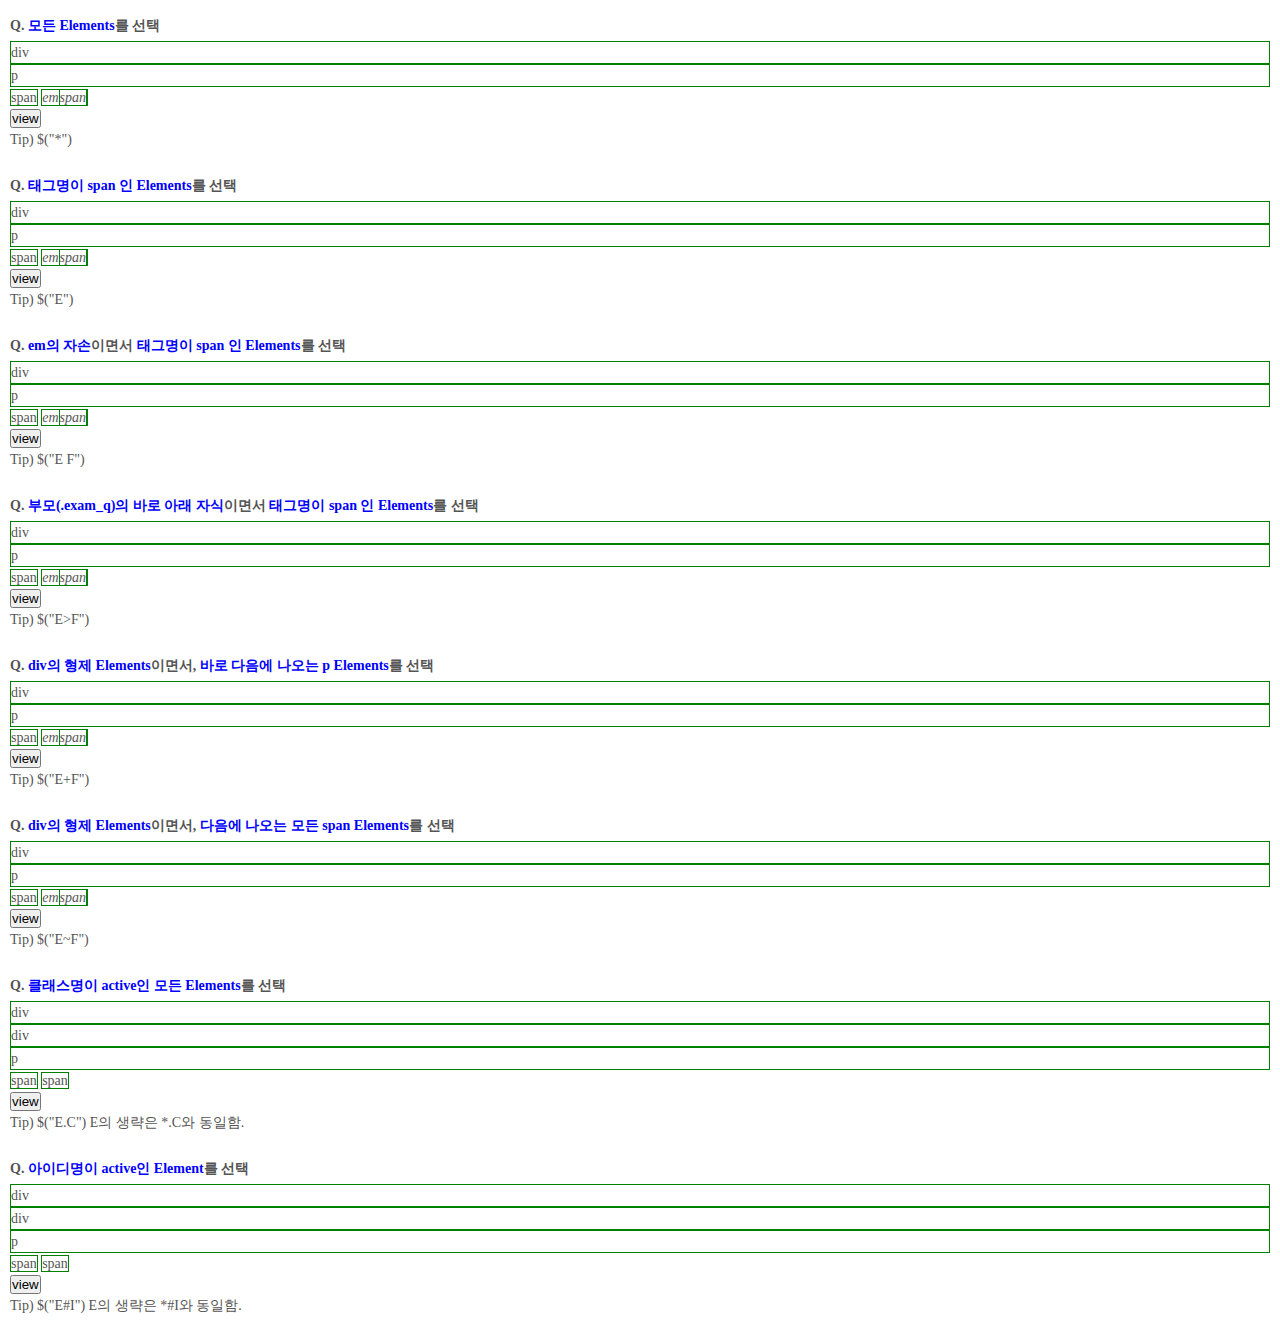
<file: 1_week/exam1/selector_jquery.html>
<!DOCTYPE html>
<html lang="ko">
<head>
<meta charset="utf-8">
<title>exam</title>
<link rel="stylesheet" href="common.css" />
<!-- <script src="http://code.jquery.com/jquery-latest.js"></script> --><!--jQuery library-->
<script src="https://code.jquery.com/jquery-1.12.4.min.js"></script> <!--jQuery library-->
<script>
// jQuery code
$(function(){
	// Exam1. 모든 Elements를 선택
	var examObj1 = $('.exam_wrap:eq(0)');
	examObj1.find('button').on('click', function(){
		examObj1.find('.exam_q *').css('background','yellow');
	});

	// Exam2. 태그명이 span 인 Elements를 선택
	var examObj2 = $('.exam_wrap:eq(1)');
	examObj2.find('button').on('click', function(){
		// examObj2.find('.exam_q').children('span').css('background','yellow');
		examObj2.find('.exam_q span').css('background','yellow');
	});

	// Exam3. em의 자손이면서 태그명이 span 인 Elements를 선택
	var examObj3 = $('.exam_wrap:eq(2)');
	examObj3.find('button').on('click', function(){
		// examObj3.find('.exam_q').children('em').children('span').css('background','yellow');
		examObj3.find('.exam_q em span').css('background','yellow');
	});

	// Exam4. 부모(.exam_q)의 바로 아래 자식이면서 태그명이 span 인 Elements를 선택
	var examObj4 = $('.exam_wrap:eq(3)');
	examObj4.find('button').on('click', function(){
		examObj4.find('.exam_q > span').css('background','yellow');
	});

	// Exam5. div의 형제 Elements이면서, 바로 다음에 나오는 p Elements를 선택
	var examObj5 = $('.exam_wrap:eq(4)');
	examObj5.find('button').on('click', function(){
		examObj5.find('.exam_q div + p').css('background','yellow');
	});

	// Exam6. div의 형제 Elements이면서, 다음에 나오는 모든 span Elements를 선택
	var examObj6 = $('.exam_wrap:eq(5)');
	examObj6.find('button').on('click', function(){
		// examObj6.find('.exam_q').children().nextUntil('div', 'span').css('background','yellow');
		// examObj6.find('.exam_q').children('div').nextAll('span').css('background','yellow');
		examObj6.find('.exam_q div ~ span').css('background','yellow');
	});

	// Exam7. 클래스명이 active인 모든 Elements를 선택
	var examObj7 = $('.exam_wrap:eq(6)');
	examObj7.find('button').on('click', function(){
		examObj7.find('.exam_q .active').css('background','yellow');
	});

	// Exam8. 아이디명이 active인 Element를 선택
	var examObj8 = $('.exam_wrap:eq(7)');
	examObj8.find('button').on('click', function(){
		examObj8.find('#active').css('background','yellow');
	});
});
</script>
</head>
<body>
<!-- wrapper [s] -->
<div id="wrapper">
	<!-- header [s] -->
	<div id="header">
	</div>
	<!-- header [e] -->
	<hr />
	<!-- container [s] -->
	<div id="container">
		<div class="exam_wrap">
			<h1>Q. <strong class="point">모든 Elements</strong>를 선택</h1>
			<div class="exam_q"><!-- 부모 -->
				<div>div</div>
				<p>p</p>
				<span>span</span>
				<em>em<span>span</span></em>
			</div>
			<button type="button">view</button>
			<p>Tip) $("*")</p>
		</div>
		<div class="exam_wrap">
			<h1>Q. <strong class="point">태그명이 span 인 Elements</strong>를 선택</h1>
			<div class="exam_q"><!-- 부모 -->
				<div>div</div>
				<p>p</p>
				<span>span</span>
				<em>em<span>span</span></em>
			</div>
			<button type="button">view</button>
			<p>Tip) $("E")</p>
		</div>
		<div class="exam_wrap">
			<h1>Q. <strong class="point">em의 자손</strong>이면서 <strong class="point">태그명이 span 인 Elements</strong>를 선택</h1>
			<div class="exam_q"><!-- 부모 -->
				<div>div</div>
				<p>p</p>
				<span>span</span>
				<em>em<span>span</span></em>
			</div>
			<button type="button">view</button>
			<p>Tip) $("E F")</p>
		</div>
		<div class="exam_wrap">
			<h1>Q. <strong class="point">부모(.exam_q)의 바로 아래 자식</strong>이면서 <strong class="point">태그명이 span 인 Elements</strong>를 선택</h1>
			<div class="exam_q"><!-- 부모 -->
				<div>div</div>
				<p>p</p>
				<span>span</span>
				<em>em<span>span</span></em>
			</div>
			<button type="button">view</button>
			<p>Tip) $("E>F")</p>
		</div>
		<div class="exam_wrap">
			<h1>Q. <strong class="point">div의 형제 Elements</strong>이면서, <strong class="point">바로 다음에 나오는 p Elements</strong>를 선택</h1>
			<div class="exam_q"><!-- 부모 -->
				<div>div</div>
				<p>p</p>
				<span>span</span>
				<em>em<span>span</span></em>
			</div>
			<button type="button">view</button>
			<p>Tip) $("E+F")</p>
		</div>
		<div class="exam_wrap">
			<h1>Q. <strong class="point">div의 형제 Elements</strong>이면서, <strong class="point">다음에 나오는 모든 span Elements</strong>를 선택</h1>
			<div class="exam_q"><!-- 부모 -->
				<div>div</div>
				<p>p</p>
				<span>span</span>
				<em>em<span>span</span></em>
			</div>
			<button type="button">view</button>
			<p>Tip) $("E~F")</p>
		</div>
		<div class="exam_wrap">
			<h1>Q. <strong class="point">클래스명이 active인 모든 Elements</strong>를 선택</h1>
			<div class="exam_q"><!-- 부모 -->
				<div>div</div>
				<div class="active">div</div>
				<p class="active">p</p>
				<span class="active">span</span>
				<span>span</span>
			</div>
			<button type="button">view</button>
			<p>Tip) $("E.C") E의 생략은 *.C와 동일함.</p>
		</div>
		<div class="exam_wrap">
			<h1>Q. <strong class="point">아이디명이 active인 Element</strong>를 선택</h1>
			<div class="exam_q"><!-- 부모 -->
				<div id="active">div</div>
				<div class="active">div</div>
				<p class="active">p</p>
				<span class="active">span</span>
				<span>span</span>
			</div>
			<button type="button">view</button>
			<p>Tip) $("E#I") E의 생략은 *#I와 동일함.</p>
		</div>
	</div>
	<!-- container [e] -->
	<hr />
	<!-- footer [s] -->
	<div id="footer">
	</div>
	<!-- footer [e] -->
</div>
<!-- wrapper [e] -->
</body>
</html>
</file>
<file: 0_original/exam1/common.css>
@charset "utf-8";
*{margin:0;padding:0}
body{font-size:14px;line-height:1.5;color:#555}
h1,h2,h3,h4,h5,h6{text-align:left}
button,label{cursor:pointer}
button::-moz-focus-inner{padding:0;border:0}
hr{display:none}
#wrapper{padding:0 10px}
.exam_wrap{padding:10px 0}
.exam_wrap h1{margin:5px 0;font-size:1em}
.exam_wrap div div,
.exam_wrap div p,
.exam_wrap div span,
.exam_wrap div em{border:1px solid green}
.exam_wrap .point{color:blue}
</file>
<file: 1_week/exam1/common.css>
@charset "utf-8";
*{margin:0;padding:0}
body{font-size:14px;line-height:1.5;color:#555}
h1,h2,h3,h4,h5,h6{text-align:left}
button,label{cursor:pointer}
button::-moz-focus-inner{padding:0;border:0}
hr{display:none}
#wrapper{padding:0 10px}
.exam_wrap{padding:10px 0}
.exam_wrap h1{margin:5px 0;font-size:1em}
.exam_wrap div div,
.exam_wrap div p,
.exam_wrap div span,
.exam_wrap div em{border:1px solid green}
.exam_wrap .point{color:blue}
</file>
